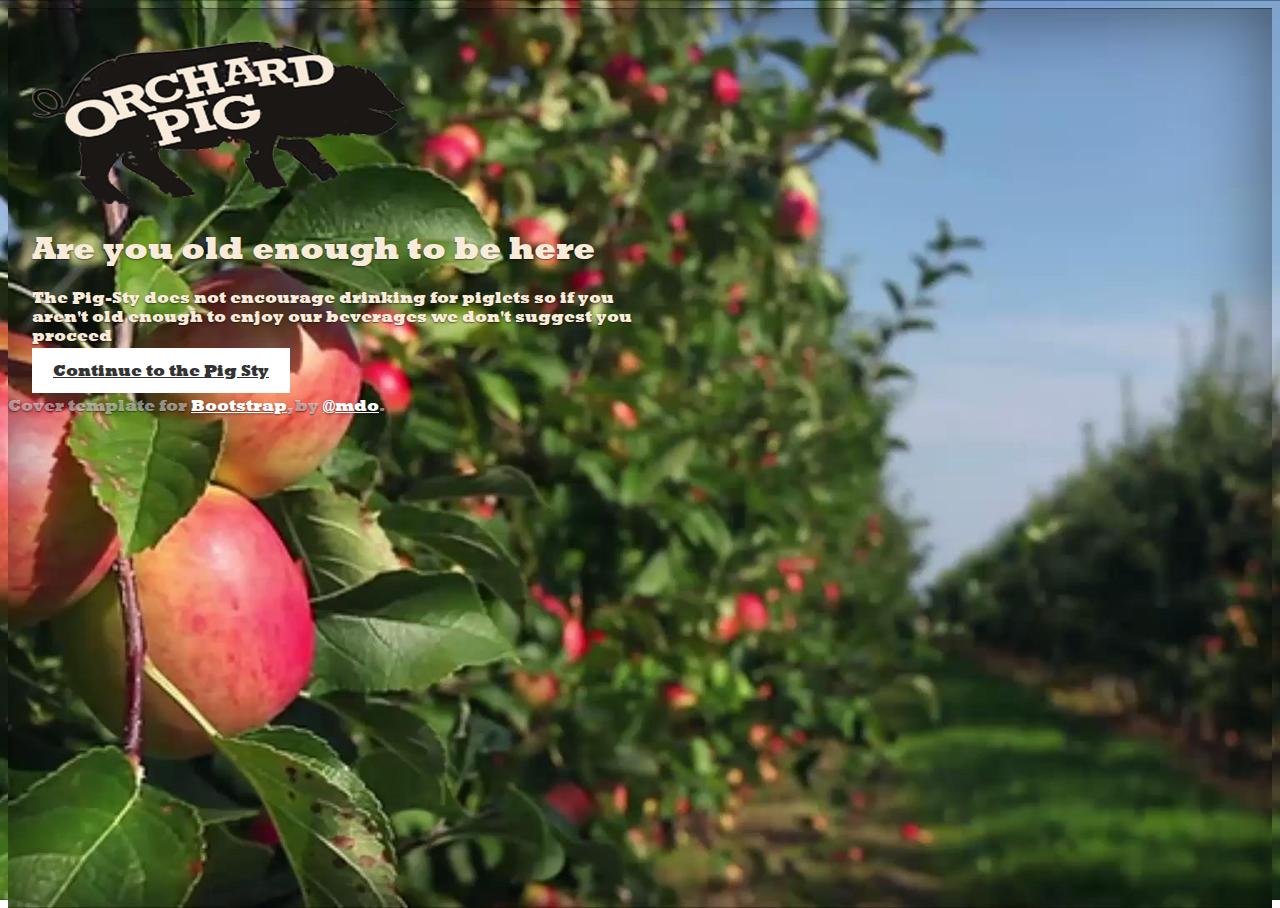
<file: index.html>
<!doctype html>
<html lang="en">
  <head>
    <meta charset="utf-8">
    <meta name="viewport" content="width=device-width, initial-scale=1, shrink-to-fit=no">
    <meta name="description" content="coverpage for Orchard Pig Cider">
    <meta name="author" content="Michael Davidson (website design)Mark Otto, Jacob Thornton, and Bootstrap contributors(bootstrap theme)">
    <meta name="generator" content="Jekyll v3.8.5">
    <title>Orchard Pig Cider - Are you old enough?</title>

    <!-- Bootstrap core CSS -->
<link rel="stylesheet" href="https://stackpath.bootstrapcdn.com/bootstrap/4.2.1/css/bootstrap.min.css" integrity="sha384-GJzZqFGwb1QTTN6wy59ffF1BuGJpLSa9DkKMp0DgiMDm4iYMj70gZWKYbI706tWS" crossorigin="anonymous">


    <style>
      .bd-placeholder-img {
        font-size: 1.125rem;
        text-anchor: middle;
      }

      @media (min-width: 768px) {
        .bd-placeholder-img-lg {
          font-size: 3.5rem;
        }
      }
    </style>
    <!-- Custom styles for this template -->
    <link rel="stylesheet" href="CSS/cover.css">
  </head>
  <body class="text-center">
    <div class="cover-container d-flex w-100 h-100 p-3 mx-auto flex-column">
  <header class="masthead mb-auto">
    <div class="inner">
    </div>
  </header>

  <main class="inner cover">
    <img src="img/OrchardPigsilhouette.png" alt="pig_silhouette_logo">
    <h1 class="cover-heading">Are you old enough to be here</h1>
    <p class="lead">The Pig-Sty does not encourage drinking for piglets so if you aren't old enough to enjoy our beverages we don't suggest you proceed</p>
    <p class="lead">
      <a href="main.html" class="btn btn-lg btn-secondary">Continue to the Pig Sty</a>
    </p>
  </main>

  <footer class="mastfoot mt-auto">
    <div class="inner">
      <p>Cover template for <a href="https://getbootstrap.com/">Bootstrap</a>, by <a href="https://twitter.com/mdo">@mdo</a>.</p>
    </div>
  </footer>
</div>
</body>
</html>
</file>
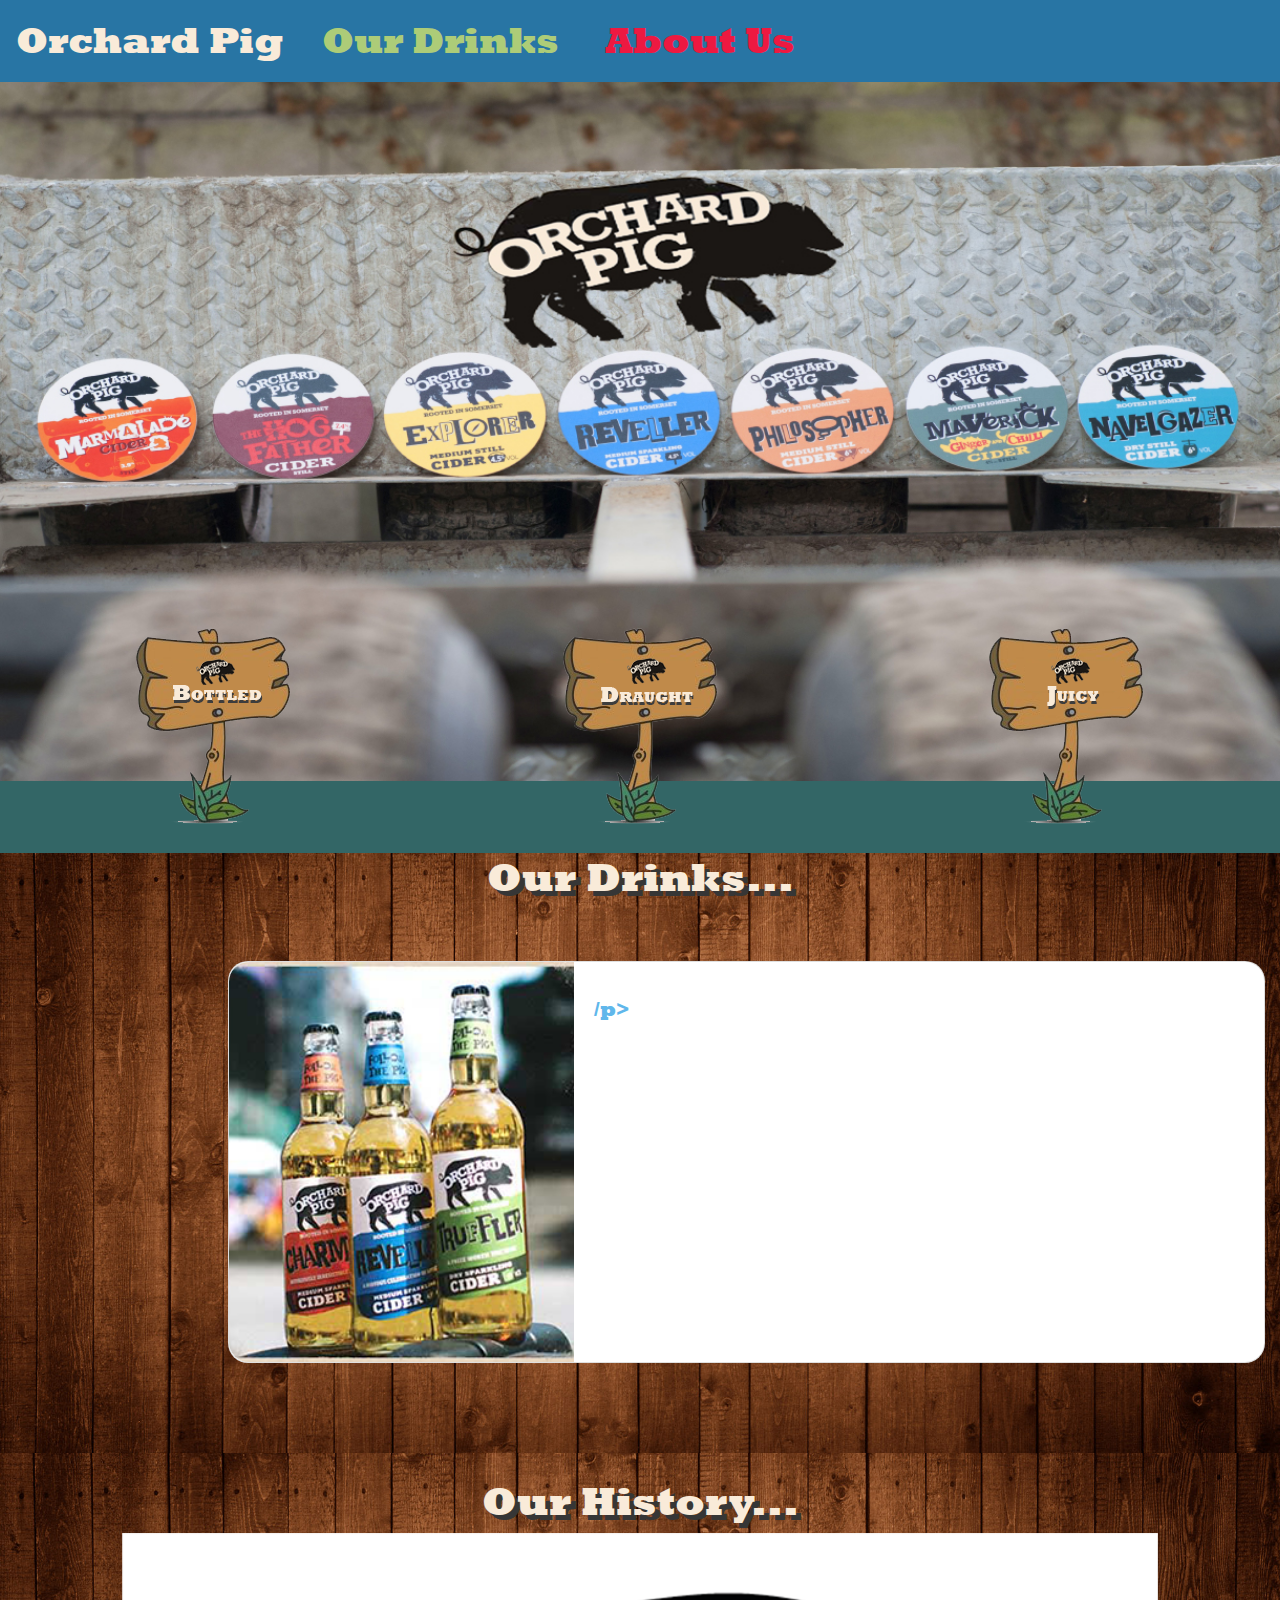
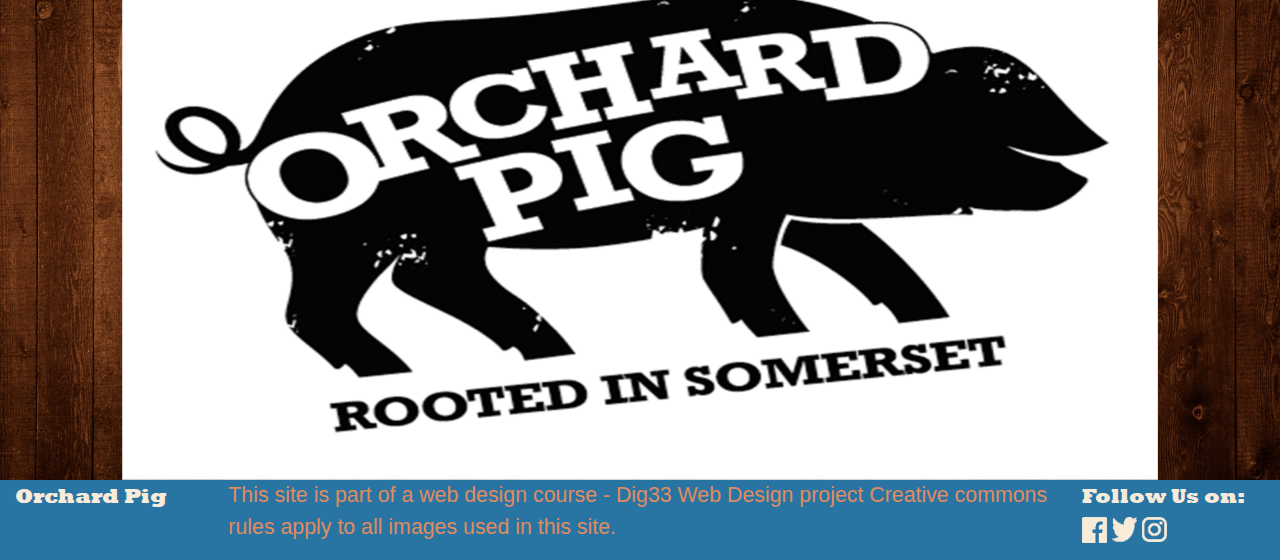
<file: main.html>
<!DOCTYPE html>
<html lang="en">
  <head>
    <meta charset="utf-8"> 
    <link rel="stylesheet" href="https://maxcdn.bootstrapcdn.com/bootstrap/4.2.1/css/bootstrap.min.css">
   <link rel="stylesheet" href="CSS/styles.css">
    <title>Orchard Pig - The Pig Sty</title>
  </head>
<body class="cursor">
  
<!-- Navigation Bar -->

<nav class="navbar navbar-expand-lg bg-info fixed-top navbar-custom" >
  <a class="navbar-brand" href="main.html" id="logo_text">Orchard Pig</a>
  <button class="navbar-toggler custom-toggler" type="button" data-toggle="collapse" data-target="#collapsibleNavbar">
            <span class="navbar-toggler-icon"></span>
        </button>
  <div class="navbar-collapse  collapse" id="collapsibleNavbar">
  <ul class="navbar-nav" >
    <li class="nav-item ">
      <a class="nav-link" href="#bottled" id="our_drinks" >Our Drinks</a>
    </li>
    <li class="nav-item">
      <a class="nav-link" href="#about" id="about_us">About Us</a>
    </li>
    </ul>
    

</div>
</nav>

<!--Nav 2-->


<!--Hero Section -->
<div class="jumbotron.jumbotron-fluid page-hero" ></div>

<!-- Green Patch-->
<div class="container-fluid" id="green_patch">
  <div class="row" >
  <!-- Bottled Sign Post -->
    <div class="col-sm">
     <img src="img/Bottled%20Sign%20Post.png"  alt="bottled_drink_signpost" class="signpost" id="bottled">
    </div>
  <!-- Draught Sign Post -->
    <div class="col-sm" >
        <img src="img/Draught%20Sign%20Post.png" alt="draught_drink_signpost" class="signpost" id="draught">
    </div>
  <!-- Juicy Sign Post -->
    <div class="col-sm" >
      <img src="img/Juicy%20Sign%20Post.png" alt="juicy_drink_signpost" class="signpost" id="juicy">
    </div>
  </div>
</div>
<!-- Green Patch End-->
<main>
<!-- Drinks Information Panel Container -->
<div class="container-fluid section-backgrounds">
<!-- Drinks Information Panel Heading -->

<h1>Our Drinks...</h1> 
<!-- Drinks Information Panel-->
    <div class="row">
        <div class="col-lg-2"></div>
        <div class="col-lg-10">
            <div class="card mb-3" style="max-width: 1200px;" id="drink_card">
                <div class="row no-gutters">
                    <div class="col-md-4" id="category_image">
                  </div><!-- col-md-4 - End -->
                  <div class="col-md-8" id="main_card_body">
                      <div class="card-body" >
                        <h5 class="card-title" id="drink_category_title"><!--Title of Drink Category--></h5>
                        <p class="card-text" id="drink_category_text"><!--Contains Description of Category-->/p>
                        <br>
<!-- Need links to drinks -->
                        <div class = "row" id="drinks-links"><!--Drink content appended here--></div>
<!-- Drink Links End -->
                      </div><!-- card-body - End -->
                  </div><!-- col-md-8 - End -->
                </div><!-- row n/g - End -->
            </div> <!-- Drink-card - End -->
        </div>
        <div class="col-lg-2"></div><!-- </div> Container - End -->
    </div><!--Row - End -->
</div> 
<!--Drinks - End -->


<!--About Us Section -->
<div class="container-fluid section-backgrounds"  >
<br>
<h1 id="about">Our History...</h1>
<div class="row">
<div class="col-lg-1"></div><!-- </div> Container - End -->
<div class="col-lg-10" >
<div class="bd-example">
  <div id="carouselExampleCaptions" class="carousel slide" data-ride="carousel">
    <ol class="carousel-indicators">
      <li data-target="#carouselExampleCaptions" data-slide-to="0" class="active"></li>
      <li data-target="#carouselExampleCaptions" data-slide-to="1"></li>
      <li data-target="#carouselExampleCaptions" data-slide-to="2"></li>
      <li data-target="#carouselExampleCaptions" data-slide-to="3"></li>
    </ol>
    <div class="carousel-inner" >
        <div class="carousel-item active" >
            <img src="img/Slideshow/largeLogo.png" class="d-block w-100" alt="Orchard Pig Logo" id="carousel-slide0">
             
            </div>
      <div class="carousel-item">
        <img src="img/Slideshow/glastonbury-somerset.jpg" class="d-block w-100" alt="Picture of Glastonbury">
        <div class="carousel-caption d-none d-md-block" id="carousel-slide2">
          <h5>Where it started...</h5>
          <p>It all started just outside Glastonbury
              when Andrew and Neil were enjoying
              their home-made cider and hog roast
              with friends..</p>
              <a href="https://www.historic-uk.com/HistoryMagazine/DestinationsUK/Glastonbury/" target="_blank">Image Credit: Historic UK, Glastonbury, Somerset, Ben Johnson</a>
        </div>
      </div>
      <div class="carousel-item">
        <img src="img/Slideshow/campfire.jpg" class="d-block w-100" alt="Campfire with friends">
        <div class="carousel-caption d-none d-md-block" id="carousel-slide3">
          <h5>Great Food and Old Spots</h5>
          <p>Orchard Pig was born out of a shared
              passion for great food and Old Spots,
              the original orchard pigs, and an accidental
              discovery that West Country apples make
              the best tasting cider...</p>
              <a href="https://homefrontmag.com/stories-around-a-campfire/" target="_blank">Image Credit: HomeFront, Darin McWatters</a>
            </div>
      </div>
      <div class="carousel-item">
        <img src="img/Slideshow/WBOrchards.jpg" class="d-block w-100" alt="Apple Orchard">
        <div class="carousel-caption d-none d-md-block" id="carousel-slide4">
          <h5>This is Home</h5>
          <p>Orchard Pig’s home in West Bradley
              Orchards is well and truly rooted in
              Somerset’s cider-making history,
              dating back to the 1850s and W.T.
              Allen’s, award winning Somerset cider.</p>
          <a href="https://westbradleyorchards.com" target="_blank">Image Credit: West Bradley Orchards</a>
        </div>
      </div>
    </div>
    <a class="carousel-control-prev" href="#carouselExampleCaptions" role="button" data-slide="prev">
      <span class="carousel-control-prev-icon" aria-hidden="true"></span>
      <span class="sr-only">Previous</span>
    </a>
    <a class="carousel-control-next" href="#carouselExampleCaptions" role="button" data-slide="next">
      <span class="carousel-control-next-icon" aria-hidden="true"></span>
      <span class="sr-only">Next</span>
    </a>
  </div>
</div>
</div><!-- </div> Container - End -->
<div class="col-lg-1"></div><!-- </div> Container - End -->
</div><!--Row End-->


</div><!--Section End-->

  </main>    
  <footer class="footer mt-auto bg-info">
      <div class="container-fluid">
        <div class="row">
            <div class="col-sm-2" id="footer-logo">
                Orchard Pig
              </div>
              <div class="col-sm-8" id="common-text">
              This site is part of a web design course - Dig33 Web Design project
              Creative commons rules apply to all images used in this site.
              </div>
              <div class="col-sm-2">
              <p>Follow Us on:
                  <a href="https://facebook.com/Orchardpig" target="_blank"><img src="img/facebook.png" alt="fb"></a>
                  <a href="https://twitter.com/orchardpig" target="_blank"><img src="img/Twitter.png" alt="TR"></a>
                  <a href="https://Instagram.com/theorchardpig" target="_blank"><img src="img/Instagram.png" alt="IG"></a>
              </p>
                </div>
        </div>
      </div>
    </footer>
<script src="https://code.jquery.com/jquery-3.3.1.slim.min.js" integrity="sha384-q8i/X+965DzO0rT7abK41JStQIAqVgRVzpbzo5smXKp4YfRvH+8abtTE1Pi6jizo" crossorigin="anonymous"></script>
<script src="https://ajax.googleapis.com/ajax/libs/jquery/3.3.1/jquery.min.js"></script>
<script src="https://cdnjs.cloudflare.com/ajax/libs/popper.js/1.14.6/umd/popper.min.js" integrity="sha384-wHAiFfRlMFy6i5SRaxvfOCifBUQy1xHdJ/yoi7FRNXMRBu5WHdZYu1hA6ZOblgut" crossorigin="anonymous"></script>
<script src="https://stackpath.bootstrapcdn.com/bootstrap/4.2.1/js/bootstrap.min.js" integrity="sha384-B0UglyR+jN6CkvvICOB2joaf5I4l3gm9GU6Hc1og6Ls7i6U/mkkaduKaBhlAXv9k" crossorigin="anonymous"></script>
<script src="main.js"></script>
  </body>

</html>
</file>
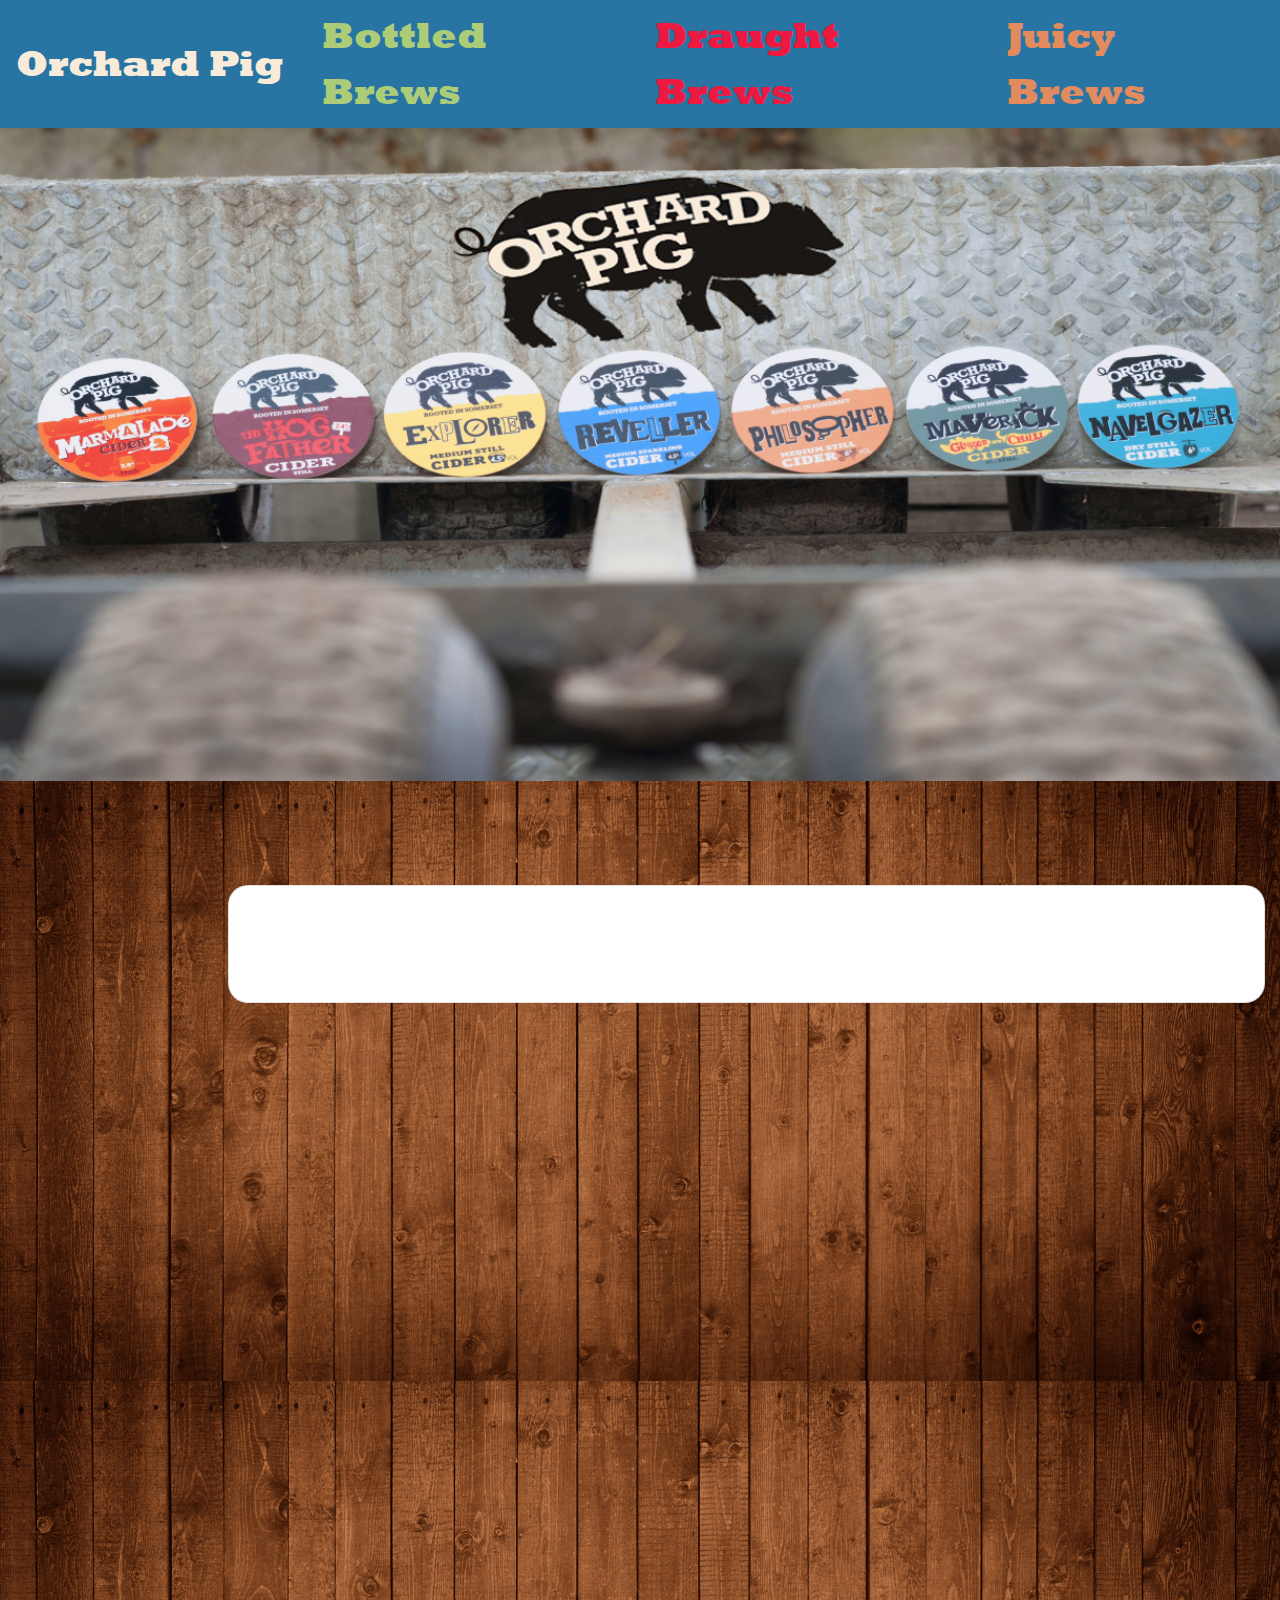
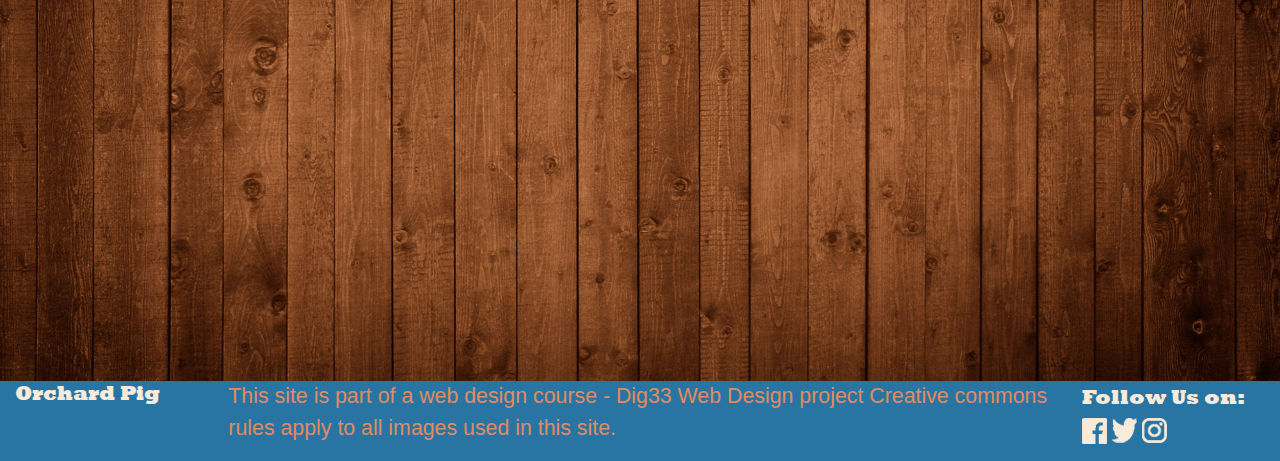
<file: Products.html>
<!DOCTYPE html>
<html lang="en">
  <head>
    <meta charset="utf-8"> 
    <link rel="stylesheet" href="https://maxcdn.bootstrapcdn.com/bootstrap/4.2.1/css/bootstrap.min.css">
   <link rel="stylesheet" href="CSS/styles.css">
    <title>Orchard Pig - The Pig Sty</title>
  </head>
<body class="cursor">
  
<!-- Navigation Bar -->

<nav class="navbar navbar-expand-lg bg-info fixed-top navbar-custom " >
  <a class="navbar-brand" href="main.html" id="logo_text">Orchard Pig</a>
  <button class="navbar-toggler custom-toggler" type="button" data-toggle="collapse" data-target="#collapsibleNavbar">
            <span class="navbar-toggler-icon"></span>
        </button>
  <div class="navbar-collapse collapse" id="collapsibleNavbar">
  <ul class="navbar-nav" >
    <li class="nav-item ">
      <a class="nav-link" href="#Hero_Background___Home" id="bottled_products" >Bottled Brews</a>
    </li>
    <li class="nav-item">
      <a class="nav-link" href="#Hero_Background___Home" id="draught_products">Draught Brews</a>
    </li>
    <li class="nav-item">
      <a class="nav-link" href="#Hero_Background___Home" id="juicy_products">Juicy Brews</a>
    </li>
   </ul>
</div>
</nav>

<!--Hero Section -->
<div class="jumbotron.jumbotron-fluid page-hero" >
<!--barrels need to go at the bottom of the jumbotron-->
        <div class="row" id="barrels_row">
    </div><!--Barrel Row-->
</div><!--Jumbotron-->
<!--Main Content-->
<main>
  <div class="container-fluid section-backgrounds">
    <!-- Drinks Information Panel-->
        <div class="row">
            <div class="col-lg-2"></div>
            <div class="col-lg-10">
              <div class="card mb-3" style="max-width: 1200px;" id="product_card">
                <div class="row no-gutters">
                  <div class="col-md-4" id="product_image"><!--New-->
                  <!--<img src="img/Products/Product Images/charmer-cider-bottle.jpg" class="card-img" alt="...">
                  -->
                  </div><!-- col-md-4 - End -->
                  <div class="col-md-8" id="main_card_body">
                    <div class="card-body" >
                      <h5 class="card-title" id="product_title"></h5>
                      <br>
                      <p class="card-text" id="product_short_description"></p>                  
                      <br>
                      <p class="card-text" id="product_long_description"></p>
                    </div><!-- card-body - End -->
                  </div><!-- col-md-8 - End -->
                </div><!-- row n/g - End -->
              </div> <!-- Product-card - End -->
            </div>
            <div class="col-lg-2"></div><!-- </div> Container - End -->
        </div><!--Row - End -->
  </div>
  <div class="container-fluid section-backgrounds"></div>

</main>

<footer class="footer mt-auto bg-info">
  <div class="container-fluid">
    <div class="row">
      <div class="col-sm-2" id="footer-logo">
        <h5>Orchard Pig</h5>
      </div>
      <div class="col-sm-8" id="common-text">
        <p>
            This site is part of a web design course - Dig33 Web Design project
            Creative commons rules apply to all images used in this site.
        </p>
      </div>
      <div class="col-sm-2">
        <p>Follow Us on:
          <a href="https://facebook.com/Orchardpig" target="_blank"><img src="img/facebook.png" alt="fb"></a>
          <a href="https://twitter.com/orchardpig" target="_blank"><img src="img/Twitter.png" alt="TR"></a>
          <a href="https://Instagram.com/theorchardpig" target="_blank"><img src="img/Instagram.png" alt="IG"></a>
        </p>
      </div>
    </div>
  </div>
</footer>







<script src="https://code.jquery.com/jquery-3.3.1.slim.min.js" integrity="sha384-q8i/X+965DzO0rT7abK41JStQIAqVgRVzpbzo5smXKp4YfRvH+8abtTE1Pi6jizo" crossorigin="anonymous"></script>
<script src="https://ajax.googleapis.com/ajax/libs/jquery/3.3.1/jquery.min.js"></script>
<script src="https://cdnjs.cloudflare.com/ajax/libs/popper.js/1.14.6/umd/popper.min.js" integrity="sha384-wHAiFfRlMFy6i5SRaxvfOCifBUQy1xHdJ/yoi7FRNXMRBu5WHdZYu1hA6ZOblgut" crossorigin="anonymous"></script>
<script src="https://stackpath.bootstrapcdn.com/bootstrap/4.2.1/js/bootstrap.min.js" integrity="sha384-B0UglyR+jN6CkvvICOB2joaf5I4l3gm9GU6Hc1og6Ls7i6U/mkkaduKaBhlAXv9k" crossorigin="anonymous"></script>
<script src="products.js"></script>
</body>
</html>
</file>
<file: CSS/cover.css>
/*Custom Assets*/
@font-face {
  font-family: Rockwell-ExtraBold;
  /*src:url("/rockwell/rockwell-extrabold.otf");*/
  src: url(ROCKEB.ttf); }
/*
 * Globals
 */
/* Links */
a,
a:focus,
a:hover {
  color: #fff; }

/* Custom default button */
.btn-secondary,
.btn-secondary:hover,
.btn-secondary:focus {
  color: #333;
  text-shadow: none;
  /* Prevent inheritance from `body` */
  background-color: #fff;
  border: .05rem solid #fff; }

/*
 * Base structure
 */
html,
body {
  height: 100%;
  background: url("../img/orchard.jpg") no-repeat center;
  background-size: cover; }

body {
  display: -ms-flexbox;
  display: flex;
  color: #f9ebd9;
  font-family: rockwell-extrabold;
  text-shadow: 0 0.05rem 0.1rem rgba(0, 0, 0, 0.5);
  box-shadow: inset 0 0 5rem rgba(0, 0, 0, 0.5); }

.cover-container {
  max-width: 42em; }

/*
 * Header
 */
.masthead {
  margin-bottom: 2rem; }

.masthead-brand {
  margin-bottom: 0; }

.nav-masthead .nav-link {
  padding: .25rem 0;
  font-weight: 700;
  font-family: rockwell-extrabold;
  color: rgba(255, 255, 255, 0.5);
  background-color: transparent;
  border-bottom: .25rem solid transparent; }

.nav-masthead .nav-link:hover,
.nav-masthead .nav-link:focus {
  border-bottom-color: rgba(255, 255, 255, 0.25); }

.nav-masthead .nav-link + .nav-link {
  margin-left: 1rem; }

.nav-masthead .active {
  color: #fff;
  border-bottom-color: #fff; }

@media (min-width: 48em) {
  .masthead-brand {
    float: left; }

  .nav-masthead {
    float: right; } }
/*
 * Cover
 */
.cover {
  padding: 0 1.5rem; }

.cover .btn-lg {
  padding: .75rem 1.25rem;
  font-weight: 700;
  font-family: rockwell-extrabold; }

/*
 * Footer
 */
.mastfoot {
  color: rgba(255, 255, 255, 0.5); }

/*# sourceMappingURL=cover.css.map */
</file>
<file: CSS/styles.css>
/*Variables*/
/*colours*/
/*Custom Assets*/
@font-face {
  font-family: Rockwell-ExtraBold;
  /*src:url("/rockwell/rockwell-extrabold.otf");*/
  src: url(ROCKEB.ttf); }
.cursor {
  cursor: url(../img/MiniPigCursor.png), auto; }

/* Nav Bar Styles */
.navbar-custom {
  background-color: #2875a4 !important;
  font-family: Rockwell-ExtraBold;
  font-size: 28pt; }
  .navbar-custom .navbar-brand {
    font-family: Rockwell-ExtraBold;
    font-size: 28pt;
    color: #f9ebd9; }
  .navbar-custom #our_drinks, .navbar-custom #bottled_products {
    color: #adcc78; }
  .navbar-custom #about_us, .navbar-custom #draught_products {
    color: #ed1941; }
  .navbar-custom #contact_us, .navbar-custom #juicy_products {
    color: #e18b5f; }
  .navbar-custom .custom-toggler.navbar-toggler {
    border-color: #f9ebd9; }
  .navbar-custom .custom-toggler .navbar-toggler-icon {
    background-image: url("data:image/svg+xml;charset=utf8,%3Csvg viewBox='0 0 32 32' xmlns='http://www.w3.org/2000/svg'%3E%3Cpath stroke='rgba(249,235,217, 0.3)' stroke-width='2' stroke-linecap='round' stroke-miterlimit='10' d='M4 8h24M4 16h24M4 24h24'/%3E%3C/svg%3E"); }
  .navbar-custom a.nav-link {
    padding: 0px;
    margin: 0px 15px 0px 15px; }

.footer {
  background-color: #2875a4 !important;
  background-color: #2875a4 !important;
  font-family: Rockwell-ExtraBold;
  font-size: 28pt; }

/*End Nav Bar */
.page-hero {
  background: url("../img/all-pump-clips-DSC.jpg") no-repeat center;
  background-size: cover;
  margin-top: 80px;
  height: 701px;
  position: relative; }

.section-backgrounds {
  background: url("../img/oak.jpg") no-repeat center;
  background-size: cover;
  min-height: 600px;
  font-family: Rockwell-ExtraBold; }
  .section-backgrounds #drink_card {
    margin-top: 5%;
    border-radius: 20px 20px 20px 20px; }
  .section-backgrounds h1 {
    text-align: center;
    color: #f9ebd9;
    text-shadow: 5px 5px #363636; }
  .section-backgrounds h5 {
    color: #2875a4;
    font-size: 1.75rem; }
  .section-backgrounds p {
    color: #60b7eb;
    font-size: 1.25rem; }
  .section-backgrounds #drinks-links {
    font-size: 14pt;
    font-family: Rockwell-ExtraBold; }
  .section-backgrounds #category_image {
    background-size: cover;
    border-radius: 20px 0px 0px 20px;
    height: 400px; }
  .section-backgrounds #product_card {
    margin-top: 10%;
    border-radius: 20px 20px 20px 20px; }

.footer {
  background-color: #2875a4 !important;
  color: #f9ebd9;
  font-family: Rockwell-ExtraBold;
  font-size: 16pt; }
  .footer #common-text {
    font-family: Arial, Helvetica, sans-serif;
    font-size: 14;
    color: #e18b5f; }

/*mini nav (drinks) */
#green_patch {
  height: 72px;
  background-color: #336666; }
  #green_patch div {
    height: 72px; }
  #green_patch .col-sm {
    text-align: center; }
  #green_patch .signpost {
    position: inherit;
    bottom: 153px; }
  #green_patch #bottled:hover {
    animation-name: waving_signpost;
    animation-duration: 1s;
    animation-iteration-count: 20; }
  #green_patch #draught:hover {
    animation-name: waving_signpost;
    animation-duration: 1s;
    animation-iteration-count: 20; }
  #green_patch #juicy:hover {
    animation-name: waving_signpost;
    animation-duration: 1s;
    animation-iteration-count: 20; }
@keyframes waving_signpost {
  10% {
    transform: rotate(-7deg); }
  40% {
    transform: rotate(-10deg); }
  70% {
    transform: rotate(7deg); }
  100% {
    transform: rotate(10deg); } }
#barrels_row {
  width: 100%;
  position: absolute;
  background: url("../img/oak.jpg") no-repeat center;
  background-size: cover;
  bottom: 0px;
  margin: 0px; }

.carousel-caption {
  background-color: rgba(0, 0, 0, 0.5); }
  .carousel-caption h5 {
    color: #f9ebd9; }
  .carousel-caption p {
    color: #82bb61; }

/*# sourceMappingURL=styles.css.map */
</file>
